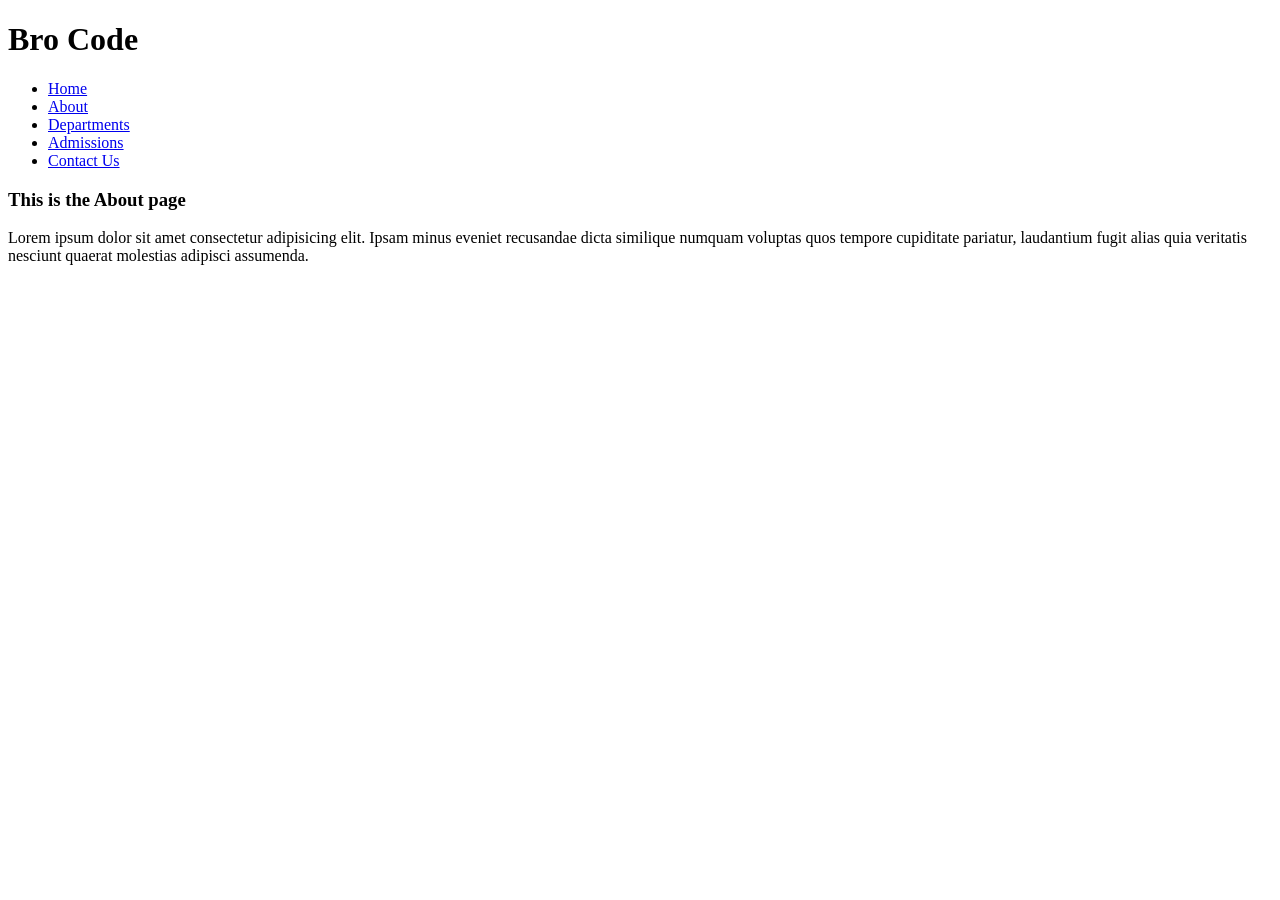
<file: index.html>
<!DOCTYPE html>
<html lang="en">

<head>
    <meta charset="UTF-8">
    <meta http-equiv="X-UA-Copatible" content="IE=edge">
    <meta name="viewport" content="width=device-width, initial-scale=1.0">
    <title>Bro Code</title>
    <link rel="stylesheet" href="style.css">
</head>

<body>
    <h1>Bro Code</h1>

    <nav class="navbar">
        <ul>
            <li><a href="index.html">Home</a></li>
            <li><a href="about.html">About</a></li>
            <li><a href="products.html">Departments</a></li>
            <li><a href="contact.html">Admissions</a></li>
            <li><a href="contact.html">Contact Us</a></li>
        </ul>
    </nav>

    <main>
        <h3>This is the About page</h3>
        <p>Lorem ipsum dolor sit amet consectetur adipisicing elit. Ipsam minus eveniet recusandae dicta similique
            numquam voluptas quos tempore cupiditate pariatur, laudantium fugit alias quia veritatis nesciunt quaerat
            molestias adipisci assumenda.</p>
    </main>
</body>

</html>
</file>
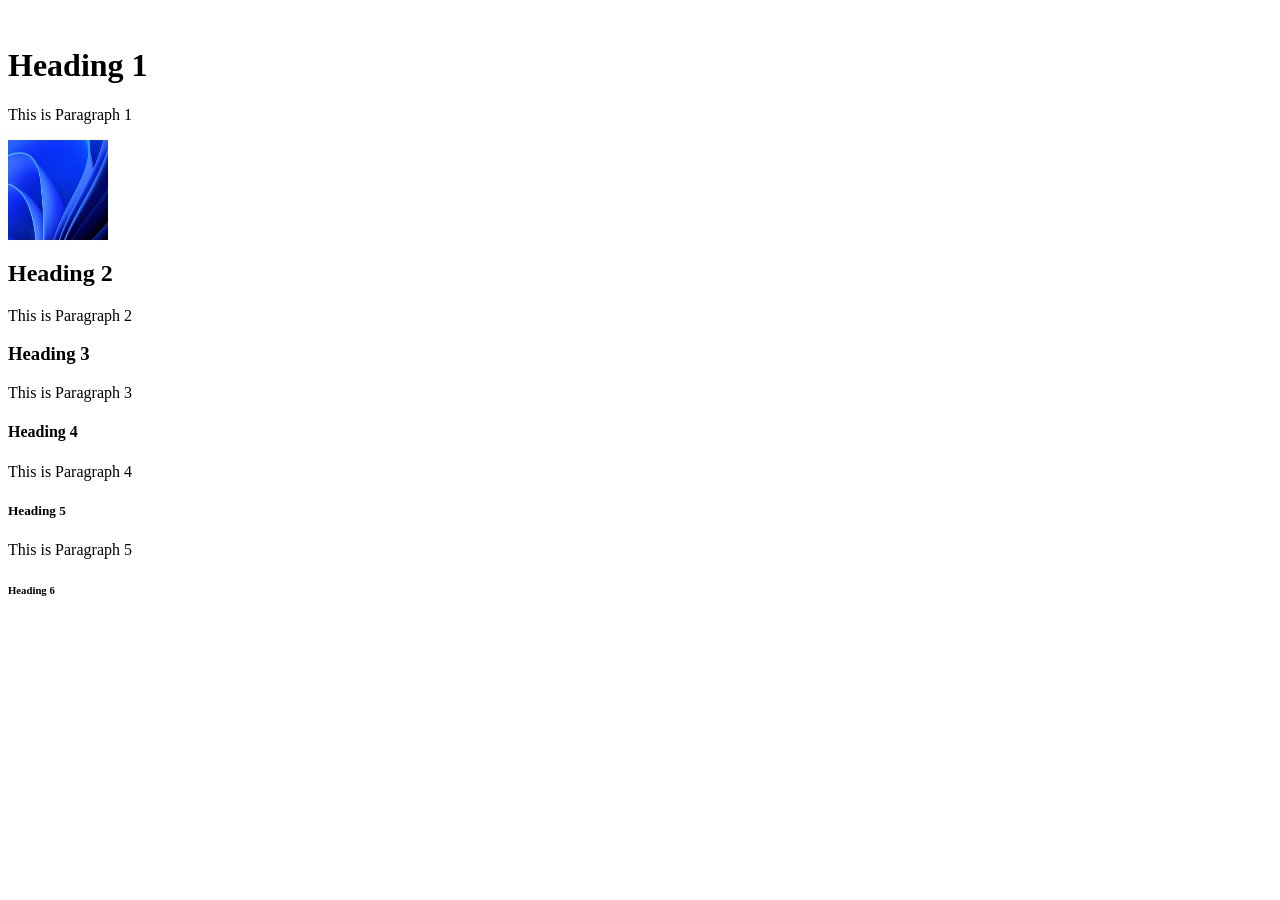
<file: fifth.html>
<html>

<head>
    <title>

    </title>
</head>

<body>
    <!-- Text Formatting Tags -->
    <!--B.I.U>
    This is <b>Bold</b>
    <br>
    This is <b>Strong</b>
    <br>
    This is <i>Italies</i>
    <br>
    This is <em>emphasis</em>
    <br>
    This is <u>Underline</u> 

    <-- heading tags -->
    <br>
    <h1>Heading 1</h1>
    <p>This is Paragraph 1</p>
    <img src="12.jpg" alt="" height="100" width="100">
    <h2>Heading 2</h2>
    <p>This is Paragraph 2</p>
    <h3>Heading 3</h3>
    <p>This is Paragraph 3</p>
    <h4>Heading 4</h4>
    <p>This is Paragraph 4</p>
    <h5>Heading 5</h5>
    <p>This is Paragraph 5</p>
    <h6>Heading 6</h6>
</body>

</html>
</file>
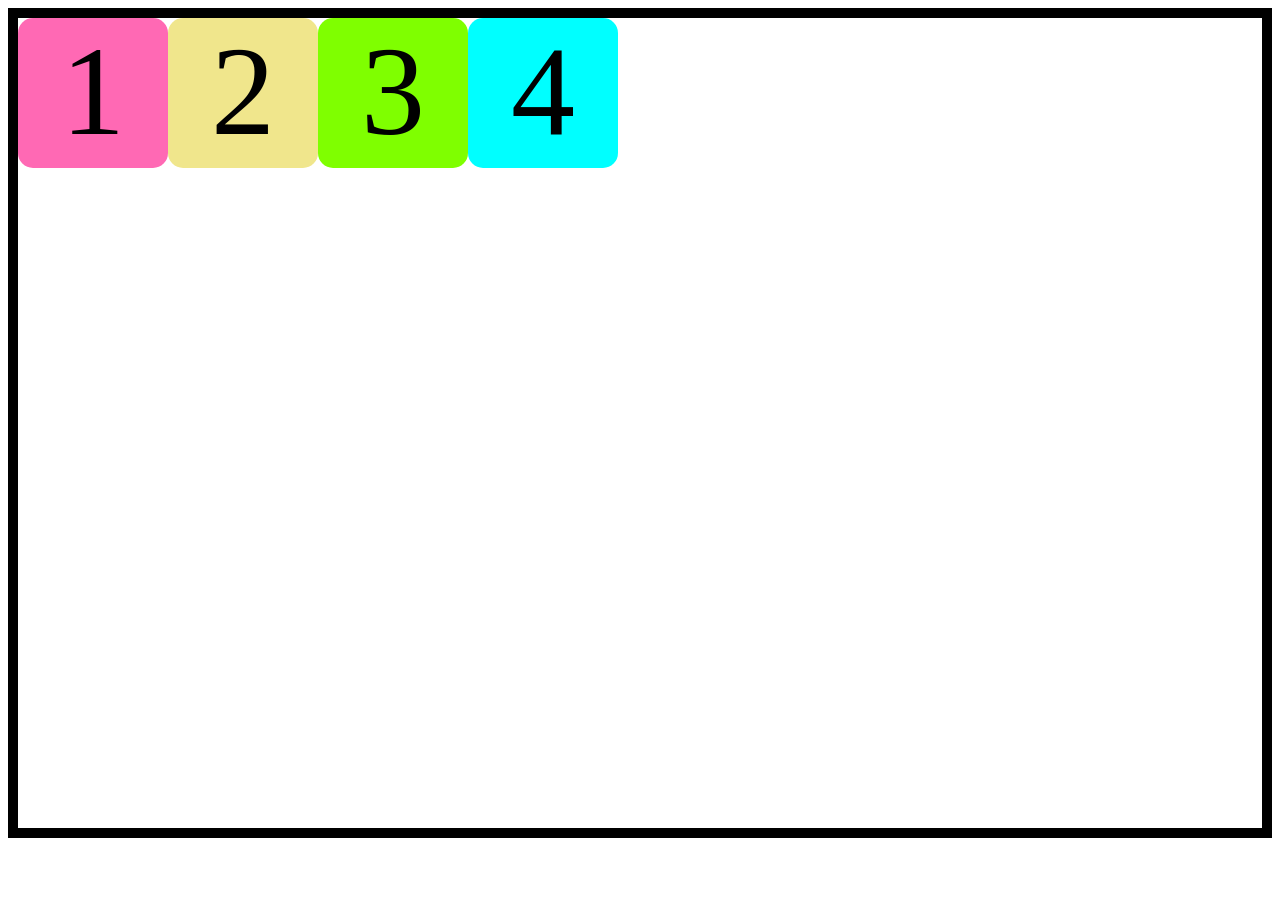
<file: index1.html>
<!DOCTYPE html>
<html lang="en">

<head>
    <meta charset="UTF-8">
    <meta http-equiv="X-UA-Copatible" content="IE=edge">
    <meta name="viewport" content="width=device-width, initial-scale=1.0">
    <title>Bro Code</title>
    <link rel="stylesheet" href="style1.css">

    <body>

        <div class="container">
            <div class="box" id="box1">1</div>
            <div class="box" id="box2">2</div>
            <div class="box" id="box3">3</div>
            <div class="box" id="box4">4</div>
        </div>

    </body>

</html>
</file>
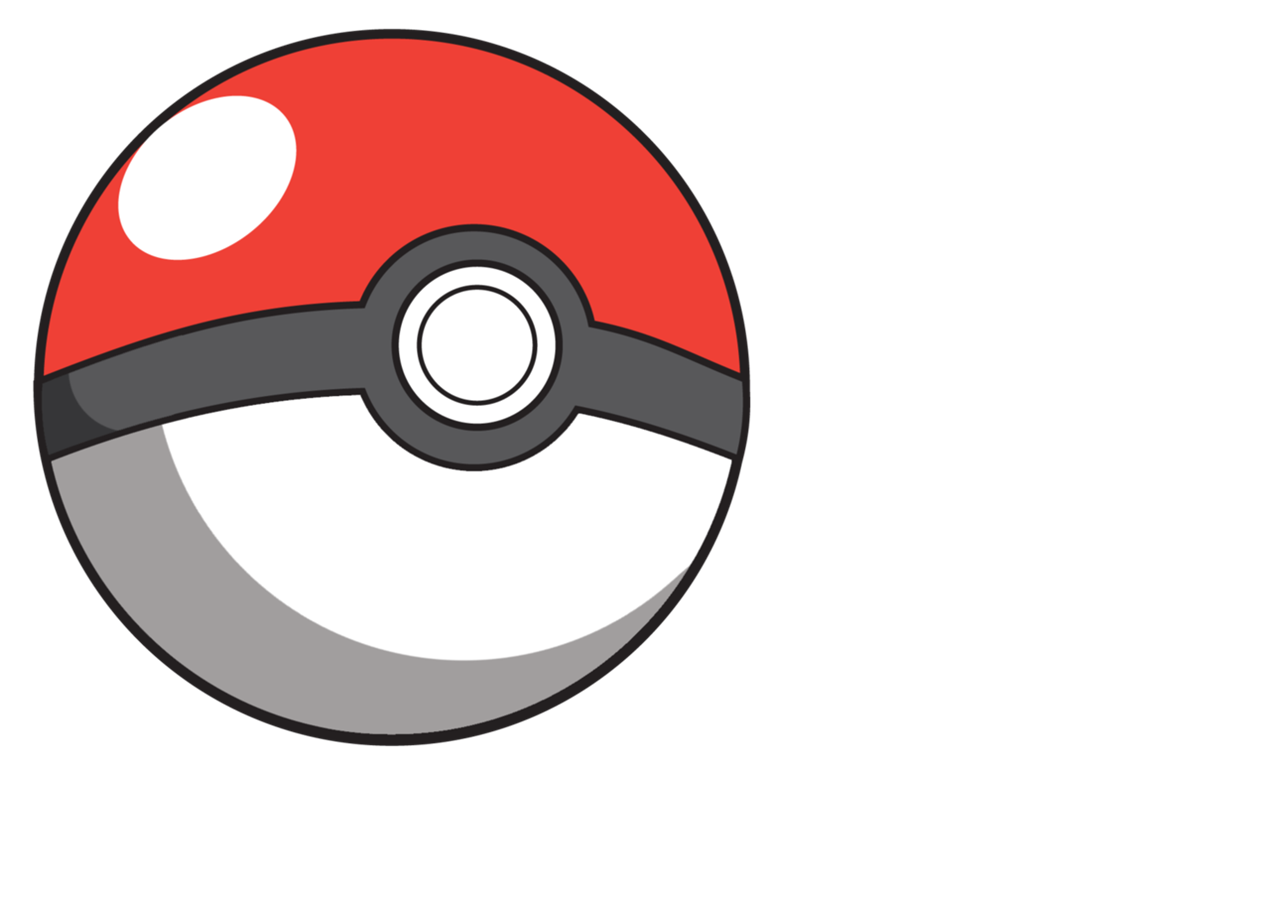
<file: index2.html>
<!DOCTYPE html>
<html lang="en">

<head>
    <meta charset="UTF-8">
    <meta http-equiv="X-UA-Copatible" content="IE=edge">
    <meta name="viewport" content="width=device-width, initial-scale=1.0">
    <title>Bro Code</title>
    <link rel="stylesheet" href="style1.css">
</head>

<body>

    <!-- float= allows other elements to flow around it -->

    <img src="pokeball.png">
</body>
</file>
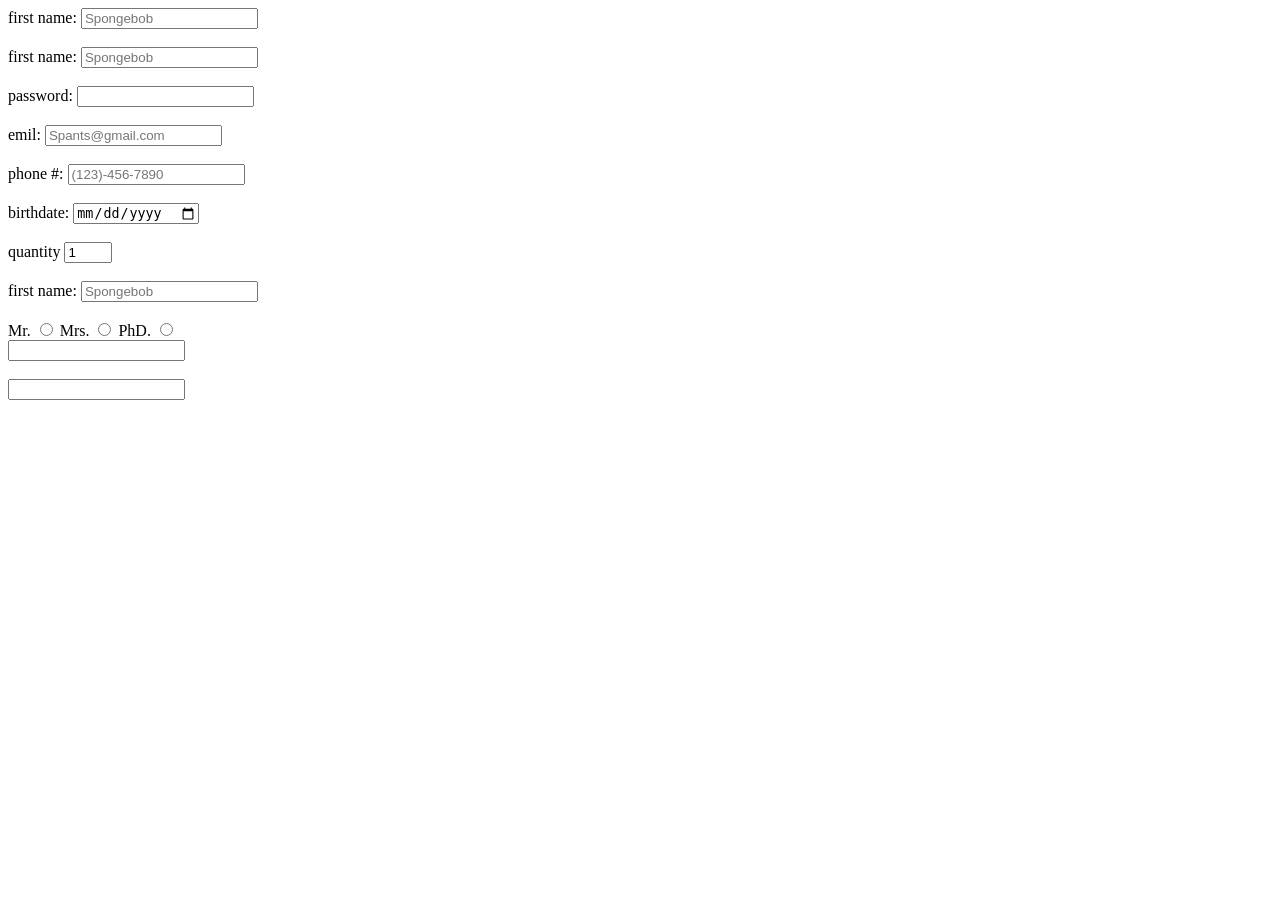
<file: pravin4.html>
<!DOCTYPE html>
<html>

<head>
    <title>My first website</title>
</head>

<body>
    <form action="action_page.php" method="POST">

        <div>
            <label for="fname">first name:</label>
            <input type="text" id="fname" name="fname" placeholder="Spongebob" required>
        </div>

        <br>

        <div>
            <label for="fname">first name:</label>
            <input type="text" id="fname" name="fname" placeholder="Spongebob">
        </div>

        <br>

        <div>
            <label for="pass">password:</label>
            <input type="password" id="pass" name="pass" maxlength="12" required>
        </div>

        <br>

        <div>
            <label for="email">emil:</label>
            <input type="email" id="email" name="email" placeholder="Spants@gmail.com">
        </div>

        <br>

        <div>
            <label for="phone">phone #:</label>
            <input type="tel" id="phone" name="phone" placeholder="(123)-456-7890">
        </div>

        <br>

        <div>
            <label for="bdate">birthdate:</label>
            <input type="date" id="bdate" name="bdate">
        </div>

        <br>

        <div>
            <label for="quantity">quantity</label>
            <input type="number" id="quantity" name="quantity" min="0" max="99" value="1">
        </div>

        <br>

        <div>
            <label for="fname">first name:</label>
            <input type="text" id="fname" name="fname" placeholder="Spongebob">
        </div>

        <br>

        <div>
            <label>Mr.</label>
            <input type="radio" name="title" value="Mr.">

            <label>Mrs.</label>
            <input type="radio" name="title" value="Mrs.">

            <label>PhD.</label>
            <input type="radio" name="title" value="PhD.">
        </div>
        <div>
            <input type=" reset ">
        </div>

        <br>

        <div>
            <input type="submit ">
        </div>
    </form>
</body>

</html>
</file>
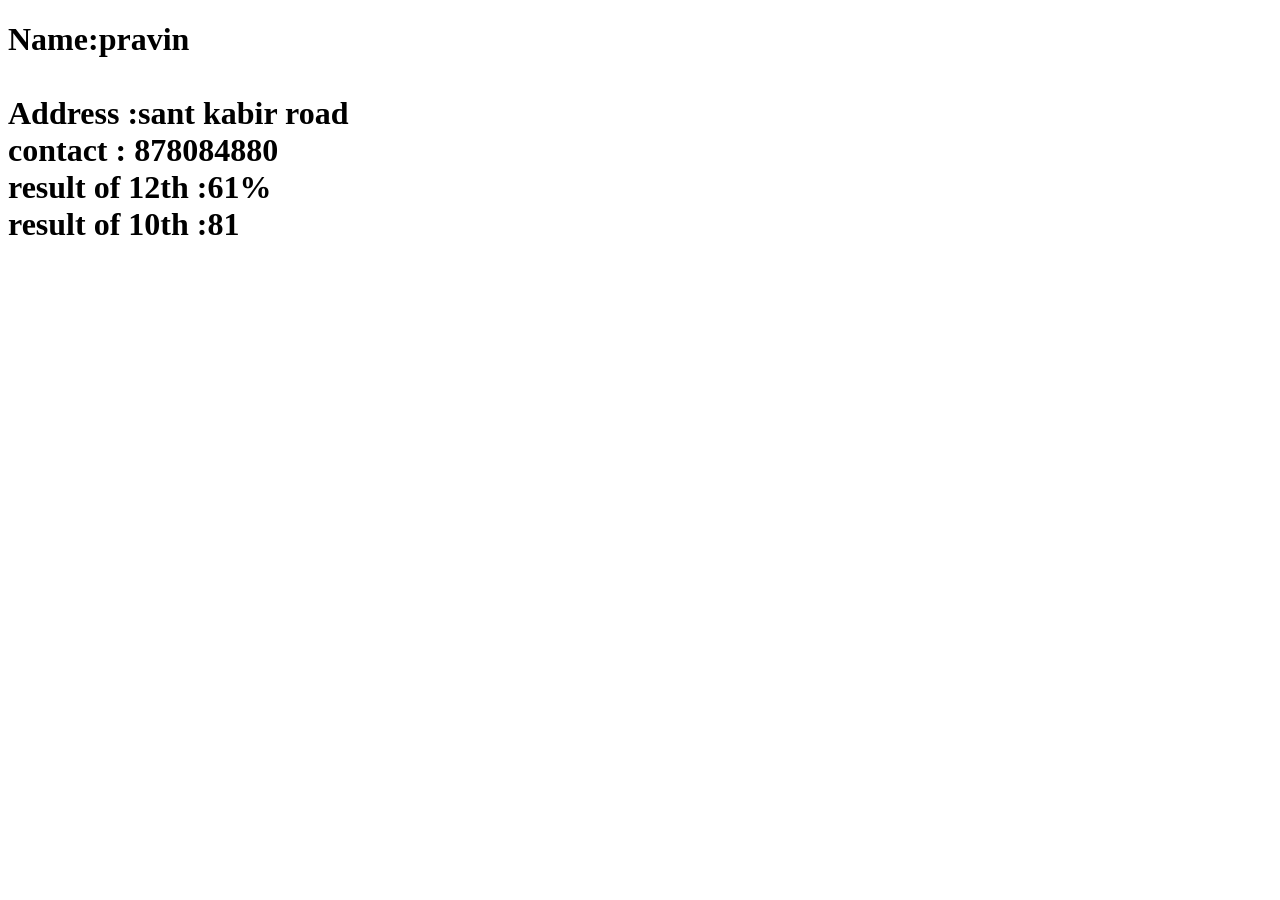
<file: resume.html>
<!DOCTYPE html>
<html lang="en">

<head>
    <meta charset="UTF-8">
    <meta name="viewport" content="width=device-width, initial-scale=1.0">
    <title>Document</title>
</head>

<body>
    <h1 h1> Name:pravin<br>
        <br>Address :sant kabir road
        <br>contact : 878084880
        <br>result of 12th :61%
        <br>result of 10th :81
    </h1>
</body>

</html>
</file>
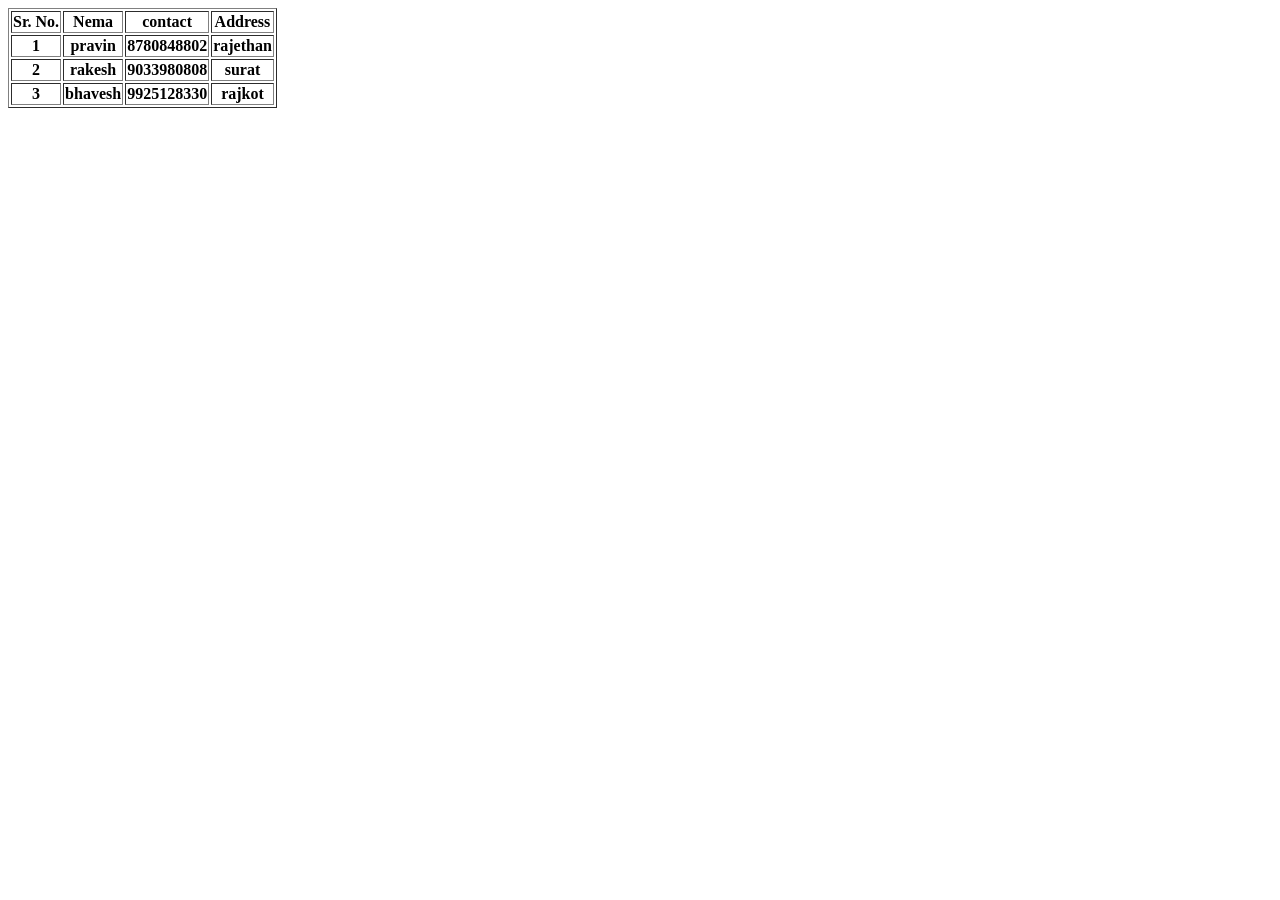
<file: table.html>
<!-- saved from url=(0047)file:///D:/7063%20Html/.vscode/7063/tables.html -->
<html><head><meta http-equiv="Content-Type" content="text/html; charset=windows-1252">
    <title>table</title>
</head>

<body>
    <table border="1">
        <tbody><tr>
            <th>Sr. No.</th>
            <th>Nema</th>
            <th>contact</th>
            <th>Address</th>
        </tr>
        <tr>
            <th>1</th>
            <th>pravin</th>
            <th>8780848802</th>
            <th>rajethan</th>
        </tr>
        <tr>
            <th>2</th>
            <th>rakesh</th>
            <th>9033980808</th>
            <th>surat</th>
        </tr>
        <tr>
            <th>3</th>
            <th>bhavesh</th>
            <th>9925128330</th>
            <th>rajkot</th>
        </tr>

    </tbody></table></body></html>
</file>
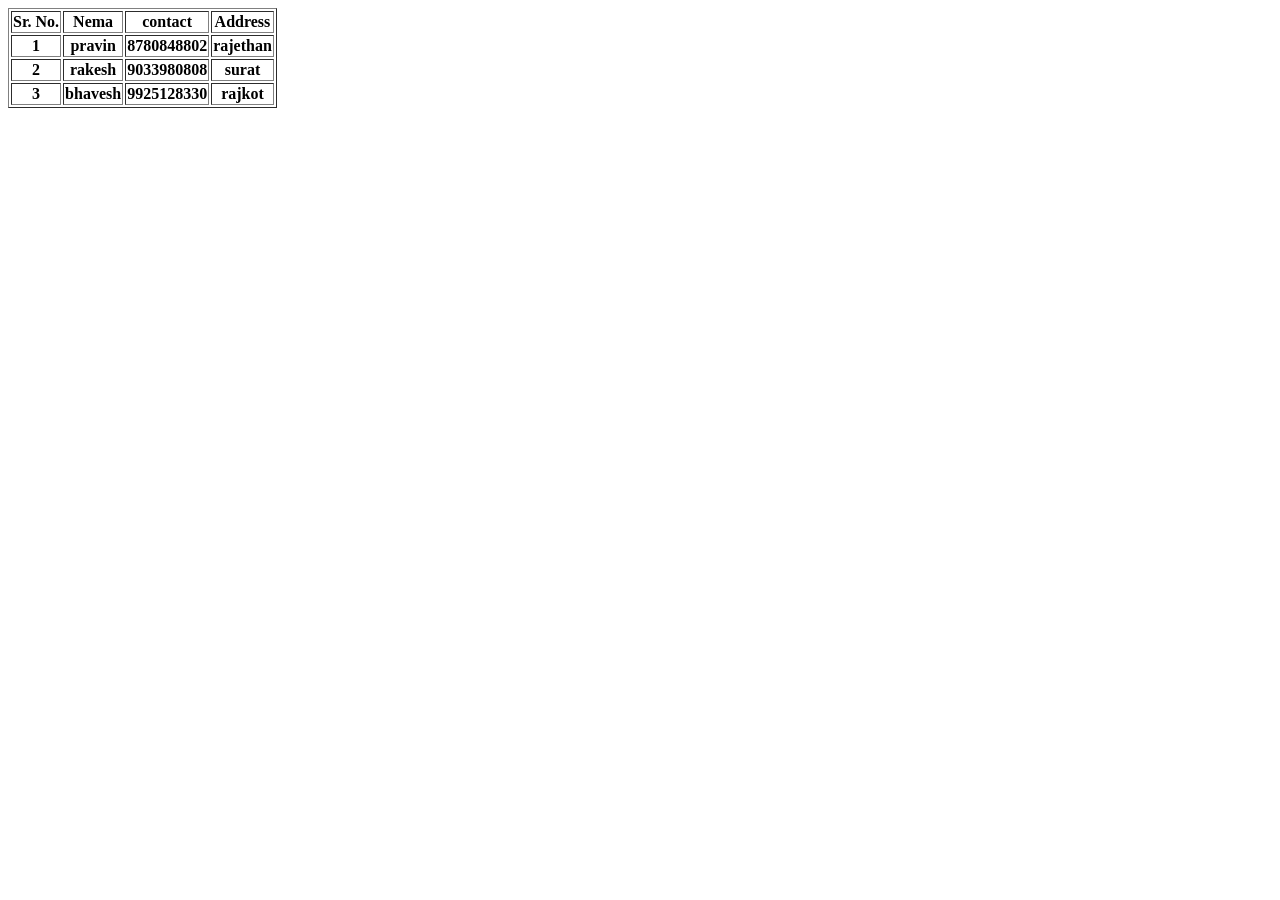
<file: tables.html>
<html>

<head>
    <title>table</title>
</head>

<body>
    <table border="1">
        <tr>
            <th>Sr. No.</th>
            <th>Nema</th>
            <th>contact</th>
            <th>Address</th>
        </tr>
        <tr>
            <th>1</th>
            <th>pravin</th>
            <th>8780848802</th>
            <th>rajethan</th>
        </tr>
        <tr>
            <th>2</th>
            <th>rakesh</th>
            <th>9033980808</th>
            <th>surat</th>
        </tr>
        <tr>
            <th>3</th>
            <th>bhavesh</th>
            <th>9925128330</th>
            <th>rajkot</th>
        </tr>

    </table>
</file>
<file: style.css>
style.css
</file>
<file: style1.css>
.container {
    display: flex;
    border: 10px solid black;
    height: 90vh;
    align-items: baseline;
}

.box {
    width: 150px;
    height: 150px;
    font-size: 8em;
    text-align: center;
    border-radius: 15px;
}

#box1 {
    background-color: hotpink;
}

#box2 {
    background-color: khaki;
}

#box3 {
    background-color: chartreuse;
}

#box4 {
    background-color: aqua;
}
</file>
